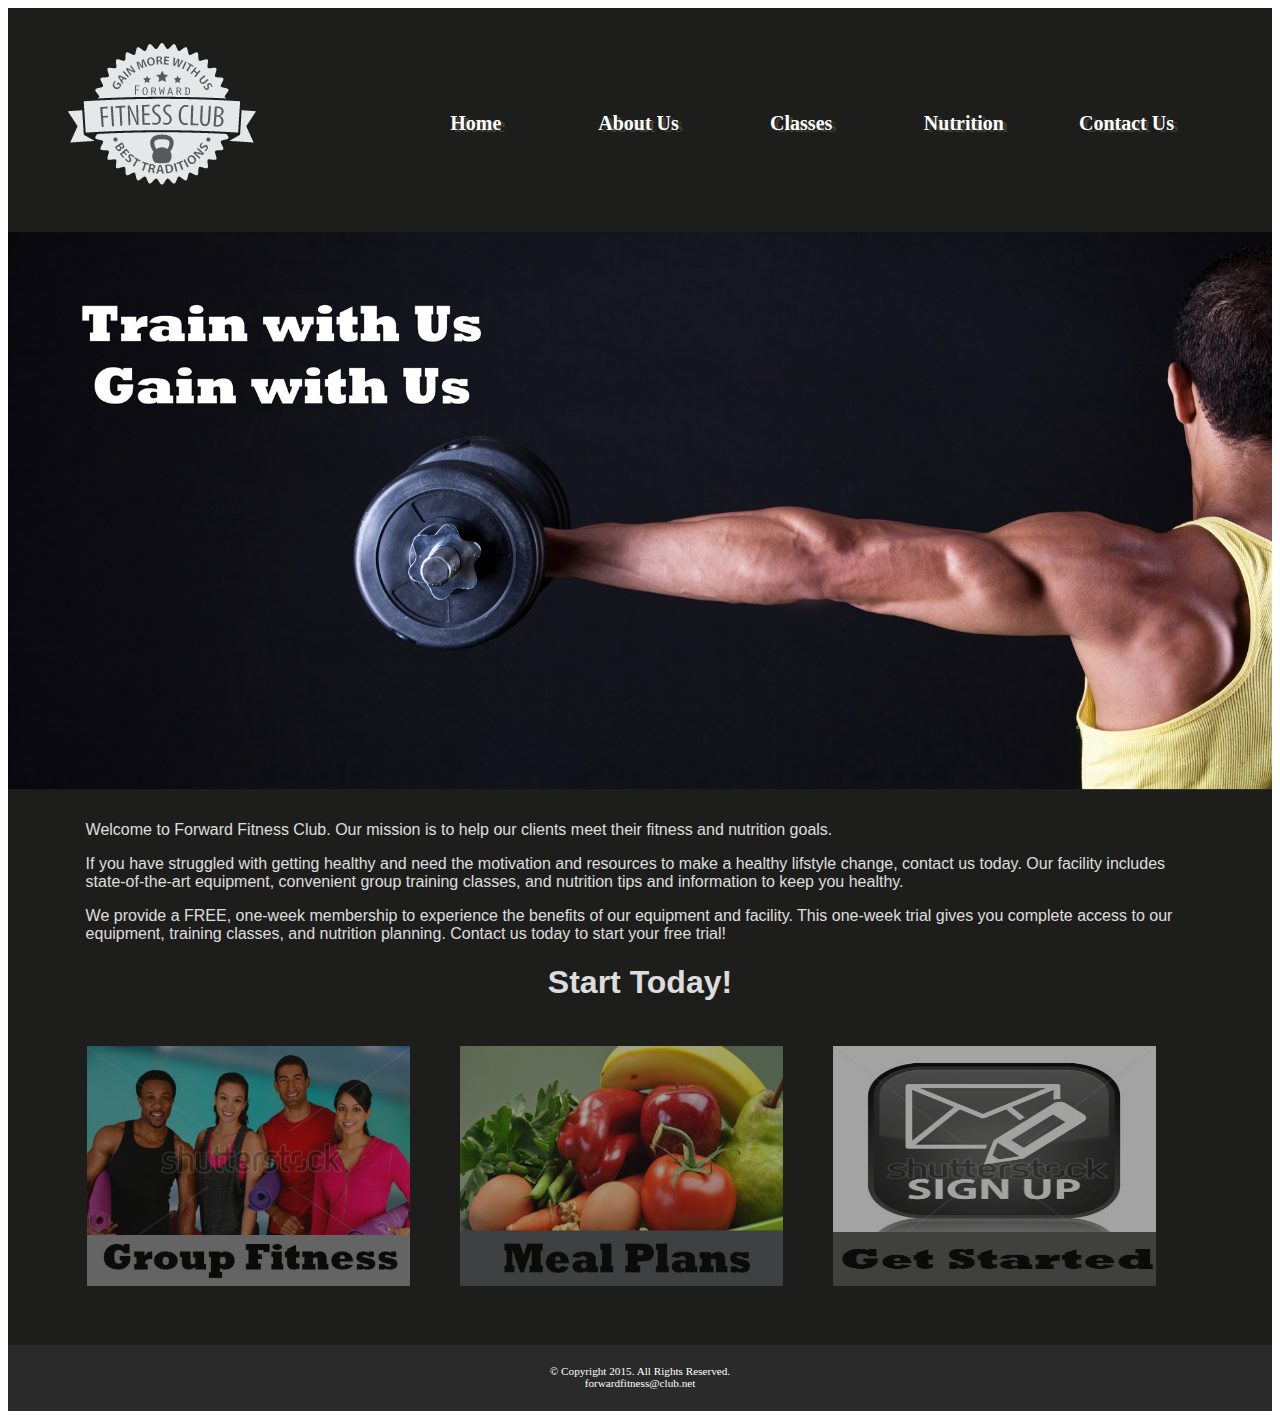
<file: index.html>
<!DOCTYPE html>
<!-- This template was created by Zachery Loftis ISM 5994 -->
<html lang="en">
<head>
	<link rel="stylesheet" href="css/styles.css">
	<title>Forward Fitness Club</title>
	<meta charset="utf-8">
	<meta name="viewport" content="width=device-width, initial-scale=1">
</head>
<body>


	<div id="container">
	
	
	<!-- Use the header area for the website name or Logo -->
	<header>
		<a href="index.html"><img src="images/ffc_logo.png" alt="Forward Fitness Club logo"></a>
	</header>
	
	<!-- Use the nav area to add hyperlinks to other pages within the website -->
	<nav>
		<ul>
			<li><a href="index.html">Home</a></li>
			<li><a href="about.html">About Us</a></li> 
			<li><a href="class.html">Classes</a></li> 
			<li><a href="nutrition.html">Nutrition</a></li> 
			<li><a href="contact.html">Contact Us</a></li> 
		</ul>
	</nav>
	
	<div id="banner" class="desktop">
		<img src="images/homeBanner.jpg" alt="home banner image">
	</div>
	

	<!-- Use the main area to add the main content of the webpage -->
	<main>
	
		<p>Welcome to Forward Fitness Club. Our mission is to help our clients meet their fitness and nutrition goals.</p>
	
		<div class="mobile">
		
			<h3>Free One-Week Trial Membership!</h3>
			<p><a href="tel: 8145559608">Call Us Today to Get Started</a></p>
			
			<h4>Fitness Club Hours:</h4>
			<p>Monday - Thursday: 6:00am - 6:00pm<br>
			Friday: 6:00 am - 4:00pm<br>
			Saturday: 8:00am - 6:00pm<br>
			Sunday: Closed</p>
			
		</div>
	
		<div class="desktop">
			<p>If you have struggled with getting healthy and need the motivation and resources to make a healthy lifstyle change, contact us today. Our facility includes state-of-the-art equipment, convenient group training classes, and nutrition tips and information to keep you healthy.</p>
	
			<p>We provide a FREE, one-week membership to experience the benefits of our equipment and facility. This one-week trial gives you complete access to our equipment, training classes, and nutrition planning. Contact us today to start your free trial!</p>
		
			<h1>Start Today!</h1>
			
			<figure>
				<a href="classes.html"><img src="images/group.jpg" alt="group fitness"></a>
				<a href="nutrition.html"><img src="images/nutrition.jpg" alt="good nutrition"></a>
				<a href="contact.html"><img src="images/signup.jpg" alt="sign up icon"></a>
			</figure>
		
		
		</div>
	</main>
	
	<!-- Use the footer area to add webpage footer content -->
	<footer> 
		&copy; Copyright 2015. All Rights Reserved. <br>
		<a href="mailto:forwardfitness@club.net">forwardfitness@club.net</a>
	</footer>

	</div>

</body>
</html>
</file>
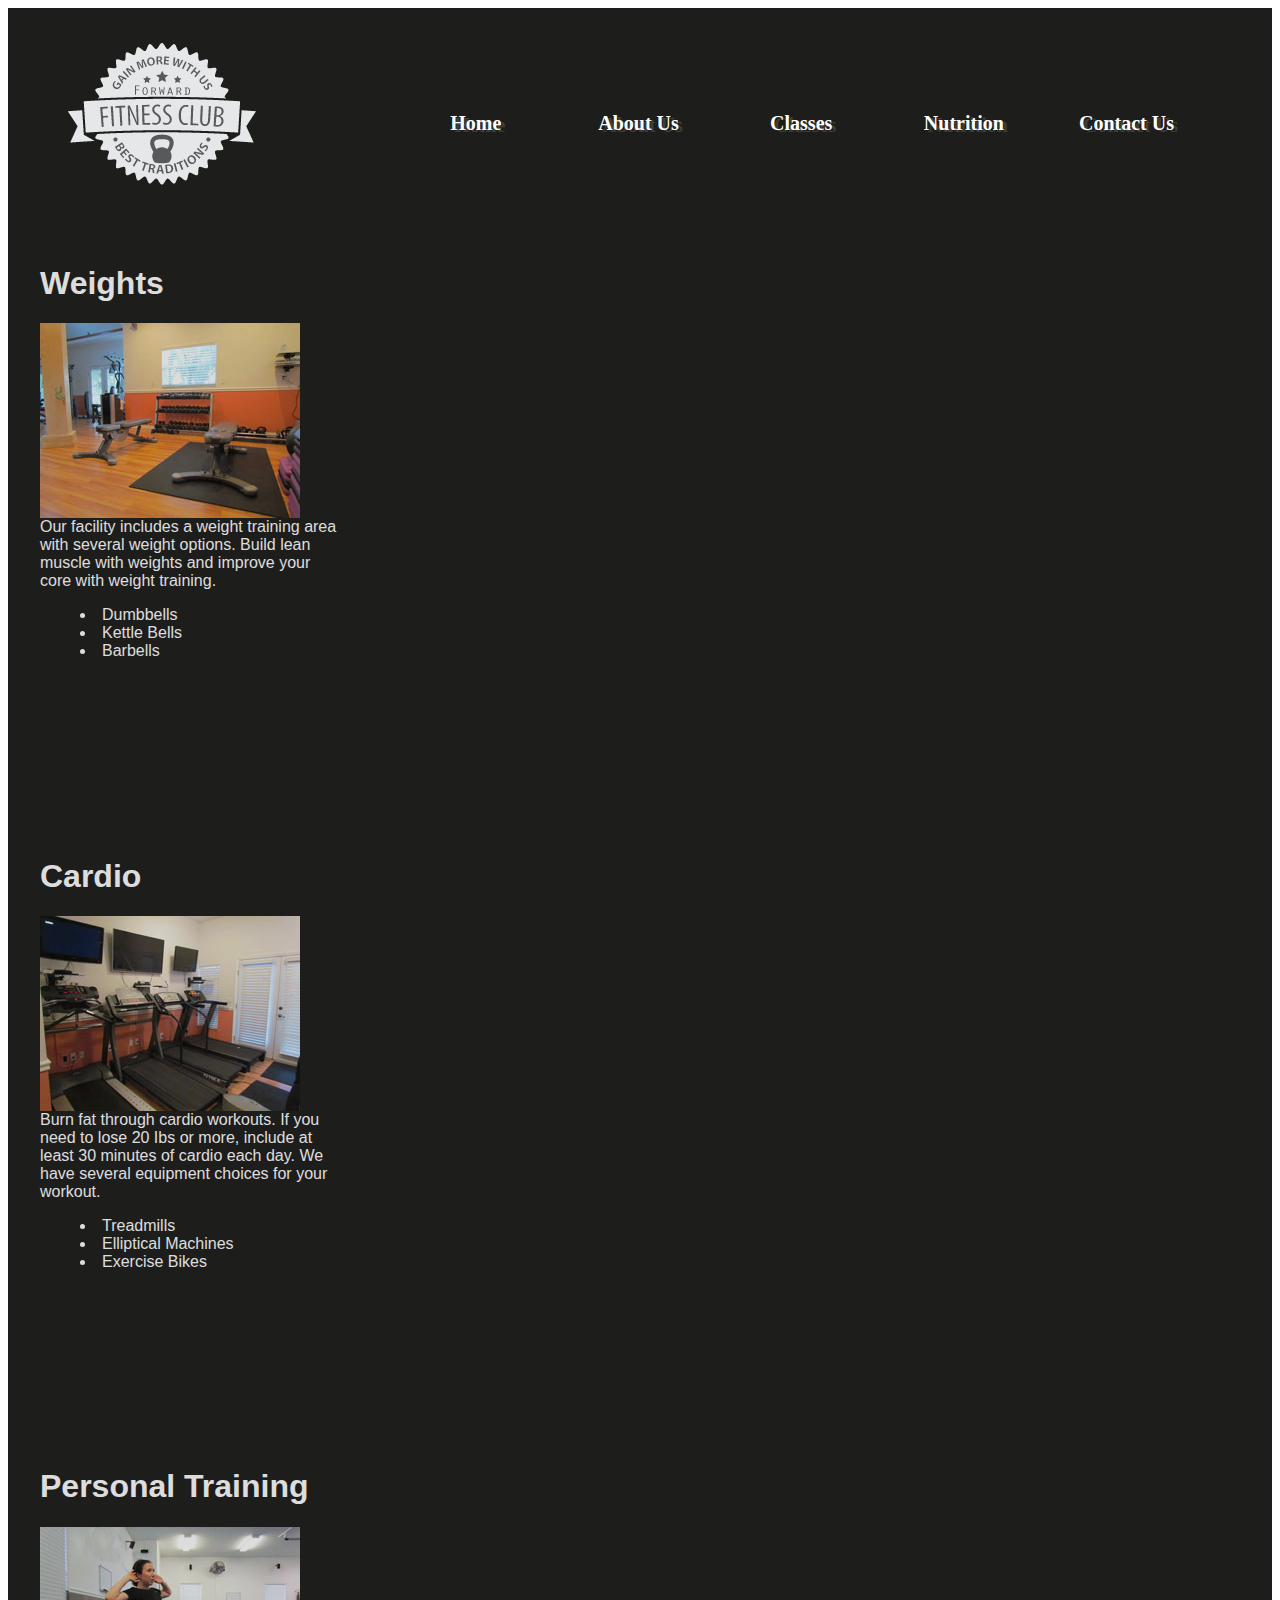
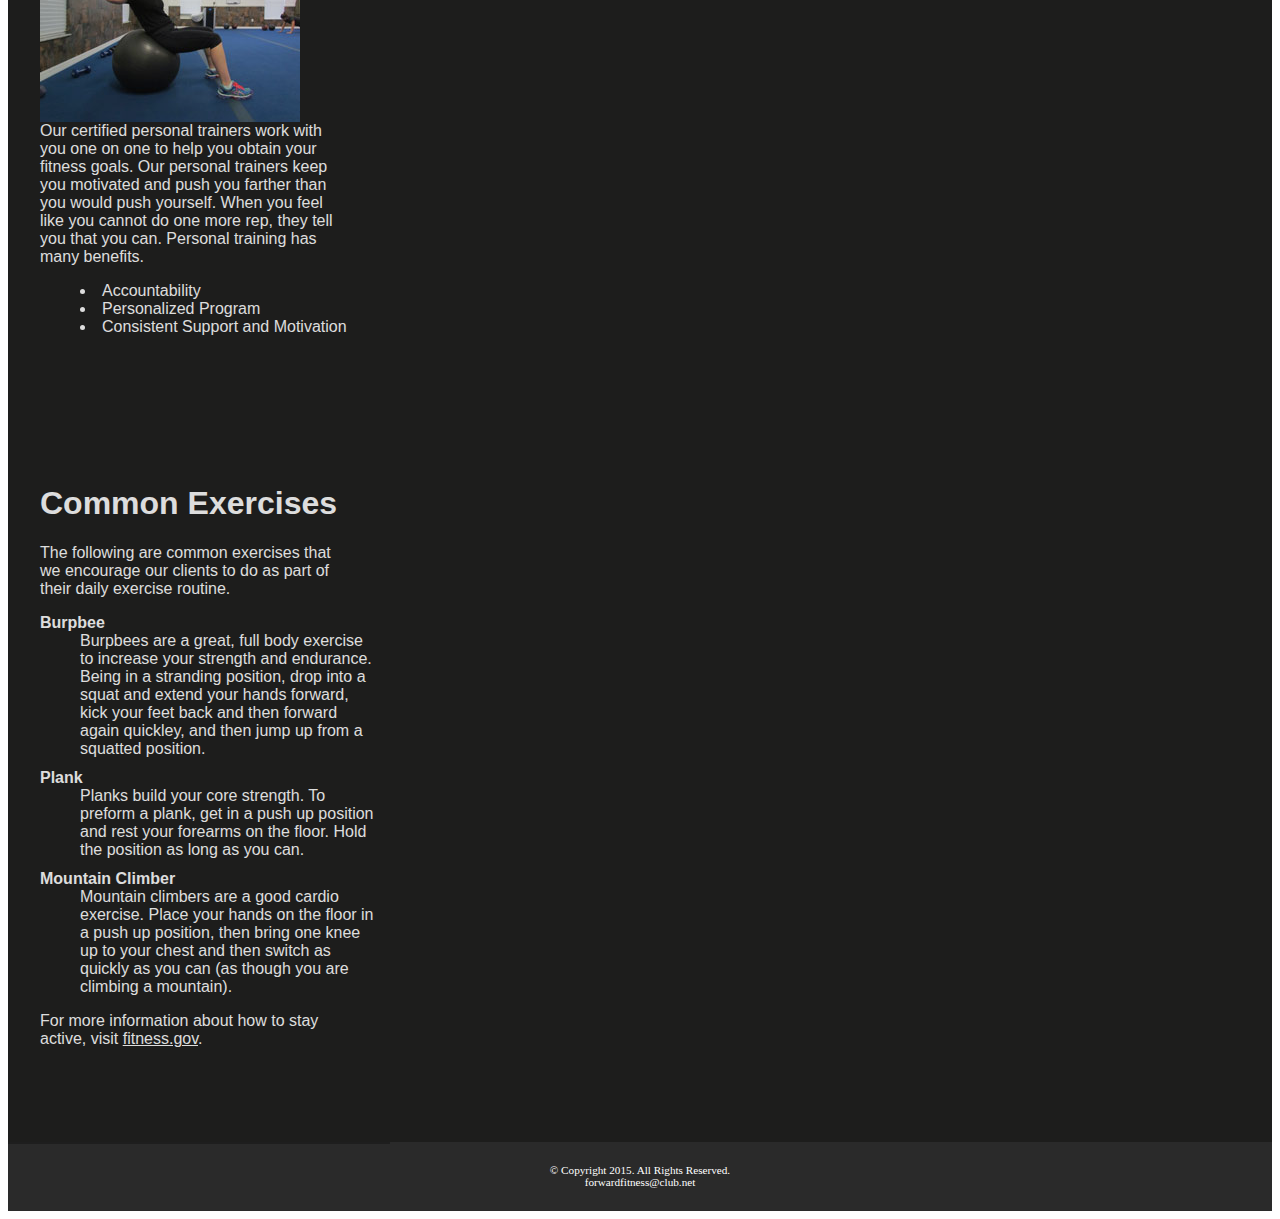
<file: about.html>
<!DOCTYPE html>
<!-- This template was created by Zachery Loftis ISM 5994 -->
<html lang="en">
<head>
	<link rel="stylesheet" href="css/styles.css">
	<title>Forward Fitness Club</title>
	<meta charset="utf-8">
	<meta name="viewport" content="width=device-width, initial-scale=1">
</head>
<body>

	<div id="container">
	
	<!-- Use the header area for the website name or Logo -->
	<header>
		<a href="index.html"><img src="images/ffc_logo.png" alt="Forward Fitness Club logo"></a>
	</header>
	
	<!-- Use the nav area to add hyperlinks to other pages within the website -->
	<nav>
		<ul>
			<li><a href="index.html">Home</a></li>
			<li><a href="about.html">About Us</a></li> 
			<li><a href="class.html">Classes</a></li> 
			<li><a href="nutrition.html">Nutrition</a></li> 
			<li><a href="contact.html">Contact Us</a></li> 
		</ul>
	</nav>
	
	<!-- Use the main area to add the main content of the webpage -->
	<main>
	
		<section>
		<h1>Weights</h1>
		<img class="equip" src="images/equipment1.jpg" alt="Weight Equipment" height="195" width="260">
		<p>Our facility includes a weight training area with several weight options. Build lean muscle with weights and improve your core with weight training.</p>
		<ul class="items">
			<li>Dumbbells</li>
			<li>Kettle Bells</li>
			<li>Barbells</li>
		</ul>
		</section>
		
		<section>
		<h1>Cardio</h1>
		<img class="equip" src="images/equipment2.jpg" alt="Cardio Equipment" height="195" width="260">
		<p>Burn fat through cardio workouts. If you need to lose 20 Ibs or more, include at least 30 minutes of cardio each day. We have several equipment choices for your workout.</p>
		<ul class="items">
			<li>Treadmills</li>
			<li>Elliptical Machines</li>
			<li>Exercise Bikes</li>
		</ul>
		</section>
		
		<section>
		<h1>Personal Training</h1>
		<img class="equip" src="images/equipment3.jpg" alt="Personal Training" height="195" width="260">
		<p>Our certified personal trainers work with you one on one to help you obtain your fitness goals. Our personal trainers keep you motivated and push you farther than you would push yourself. When you feel like you cannot do one more rep, they tell you that you can. Personal training has many benefits.</p>
		<ul class="items">
			<li>Accountability</li>
			<li>Personalized Program</li>
			<li>Consistent Support and Motivation</li>
		</ul>
		</section>
	
		<section class="tablet">
			<h1>Common Exercises</h1>
			<p>The following are common exercises that we encourage our clients to do as part of their daily exercise routine.</p>
			<dl>
				<dt>Burpbee</dt>
				<dd>Burpbees are a great, full body exercise to increase your strength and endurance. Being in a stranding position, drop into a squat and extend your hands forward, kick your feet back and then forward again quickley, and then jump up from a squatted position.
				</dd>
				
				<dt>Plank</dt>
				<dd>Planks build your core strength. To preform a plank, get in a push up position and rest your forearms on the floor. Hold the position as long as you can. 
				</dd>
				
				<dt>Mountain Climber</dt>
				<dd>Mountain climbers are a good cardio exercise. Place your hands on the floor in a push up position, then bring one knee up to your chest and then switch as quickly as you can (as though you are climbing a mountain).
				</dd>
			</dl>
		
		<p>For more information about how to stay active, visit <a href="http://www.fitness.gov/be-active/ways-to-be-active/">fitness.gov</a>.</p>
	
		</section>
	</main>
	
	<!-- Use the footer area to add webpage footer content -->
	<footer> 
		&copy; Copyright 2015. All Rights Reserved. <br>
		<a href="mailto:forwardfitness@club.net">forwardfitness@club.net</a>
	</footer>
	
	</div>
	
</body>
</html>
</file>
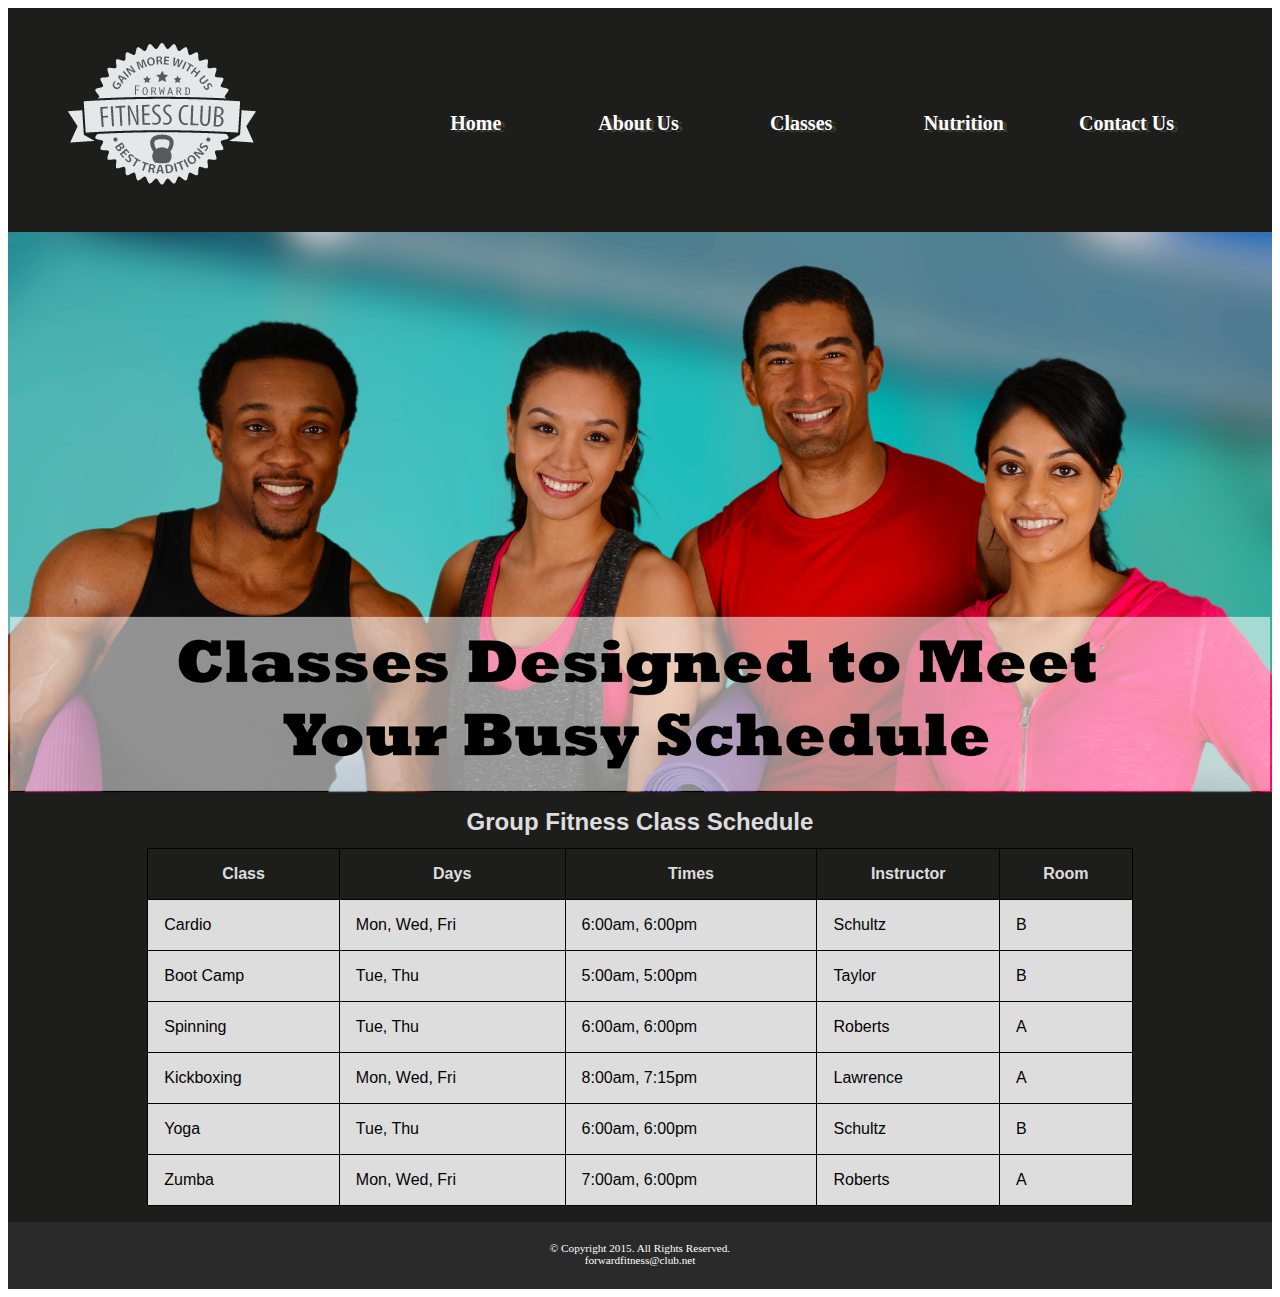
<file: class.html>
<!DOCTYPE html>
<!-- This template was created by Zachery Loftis ISM 5994 -->
<html lang="en">
<head>
	<link rel="stylesheet" href="css/styles.css">
	<title>Forward Fitness Club</title>
	<meta charset="utf-8">
	<meta name="viewport" content="width=device-width, initial-scale=1">
</head>
<body>

	<div id="container">
	
	<!-- Use the header area for the website name or Logo -->
	<header>
		<a href="index.html"><img src="images/ffc_logo.png" alt="Forward Fitness Club logo"></a>
	</header>
	
	<!-- Use the nav area to add hyperlinks to other pages within the website -->
	<nav>
		<ul>
			<li><a href="index.html">Home</a></li>
			<li><a href="about.html">About Us</a></li> 
			<li><a href="class.html">Classes</a></li> 
			<li><a href="nutrition.html">Nutrition</a></li> 
			<li><a href="contact.html">Contact Us</a></li> 
		</ul>
	</nav>
	<div id="bannerf" class="desktop">
		<img src="images/classesBanner.jpg" alt="class banner image">
	</div>
	
	<!-- Use the main area to add the main content of the webpage -->
	<main>
	
	<div class="mobile">
	
		<h3>Group Fitness Classes</h3>
		<p>Boot Camp: TR 5am &amp; 5pm</p>
		<p>Cardio: MWF 6am &amp; 6pm</p>
		<p>Kickboxing: MWF 8am &amp; 7:15pm</p>
		<p>Spinning: TR 6am &amp; 6pm</p>
		<p>Yoga: TR 6am &amp; 6pm</p>
		<p>Zumba: MWF 7am &amp; 6pm</p>
	
	</div>
	
	<div class="desktop">
		<table>
		<caption>Group Fitness Class Schedule</caption>
		<tr>
			<th>Class</th>
			<th>Days</th>
			<th>Times</th>
			<th>Instructor</th>
			<th>Room</th>
		</tr>
		<tr>
			<td>Cardio</td>
			<td>Mon, Wed, Fri</td>
			<td>6:00am, 6:00pm</td>
			<td>Schultz</td>
			<td>B</td>
		</tr>
		<tr>
			<td>Boot Camp</td>
			<td>Tue, Thu</td>
			<td>5:00am, 5:00pm</td>
			<td>Taylor</td>
			<td>B</td>
		</tr>
		<tr>
			<td>Spinning</td>
			<td>Tue, Thu</td>
			<td>6:00am, 6:00pm</td>
			<td>Roberts</td>
			<td>A</td>
		</tr>
		<tr>
			<td>Kickboxing</td>
			<td>Mon, Wed, Fri</td>
			<td>8:00am, 7:15pm</td>
			<td>Lawrence</td>
			<td>A</td>
		</tr>
		<tr>
			<td>Yoga</td>
			<td>Tue, Thu</td>
			<td>6:00am, 6:00pm</td>
			<td>Schultz</td>
			<td>B</td>
		</tr>
		<tr>
			<td>Zumba</td>
			<td>Mon, Wed, Fri</td>
			<td>7:00am, 6:00pm</td>
			<td>Roberts</td>
			<td>A</td>
		</tr>
		</table>
	
	</div>
	
	</main>
	
	<!-- Use the footer area to add webpage footer content -->
	<footer> 
		&copy; Copyright 2015. All Rights Reserved. <br>
		<a href="mailto:forwardfitness@club.net">forwardfitness@club.net</a>
	</footer>
	
	</div>
	
</body>
</html>
</file>
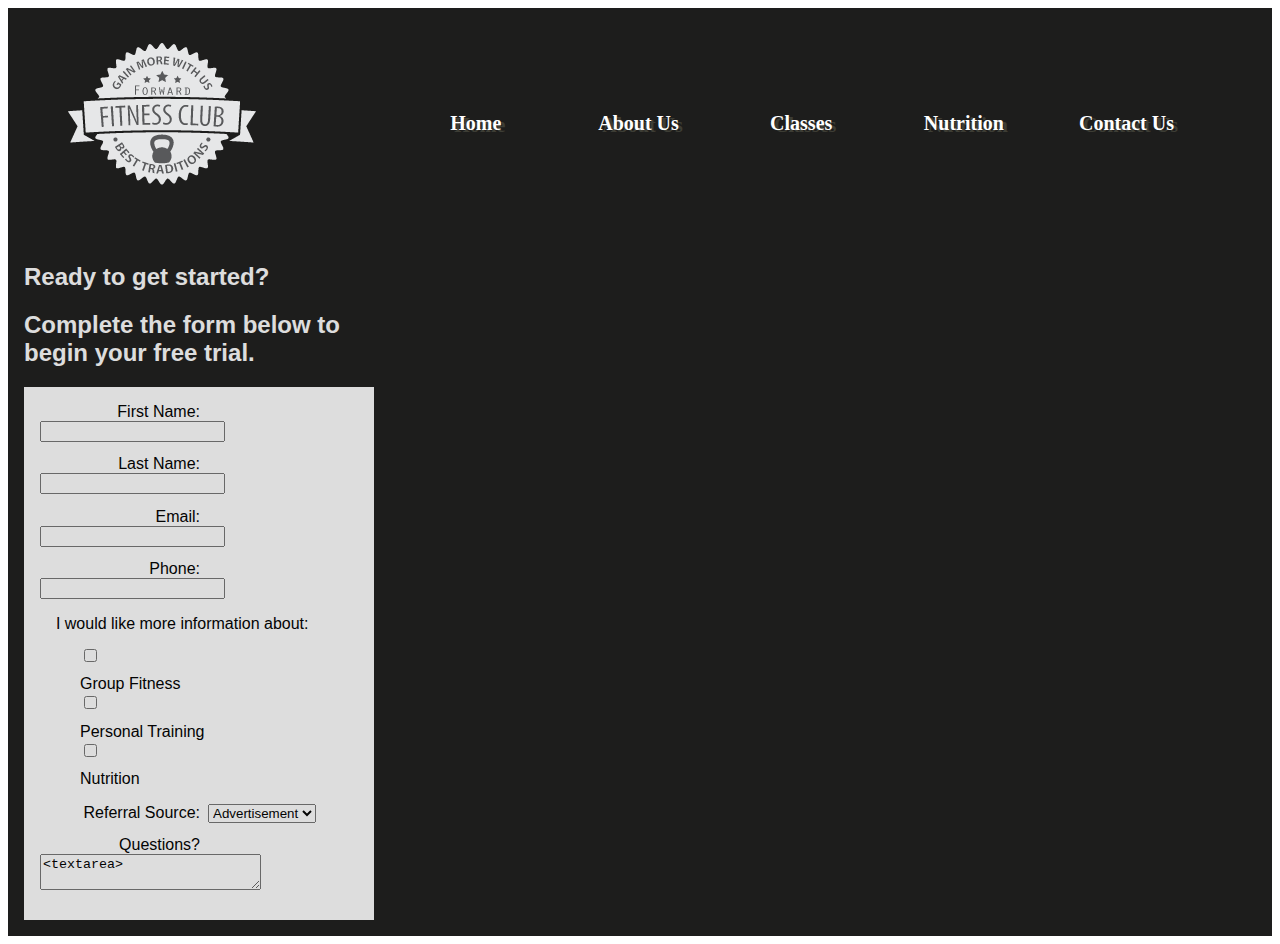
<file: contact.html>
<!DOCTYPE html>
<!-- This template was created by Zachery Loftis ISM 5994 -->
<html lang="en">
<head>
	<link rel="stylesheet" href="css/styles.css">
	<title>Forward Fitness Club</title>
	<meta charset="utf-8">
	<meta name="viewport" content="width=device-width, initial-scale=1">
</head>
<body>

	<div id="container">
	
	<!-- Use the header area for the website name or Logo -->
	<header>
		<a href="index.html"><img src="images/ffc_logo.png" alt="Forward Fitness Club logo"></a>
	</header>
	
	<!-- Use the nav area to add hyperlinks to other pages within the website -->
	<nav>
		<ul>
			<li><a href="index.html">Home</a></li>
			<li><a href="about.html">About Us</a></li> 
			<li><a href="class.html">Classes</a></li> 
			<li><a href="nutrition.html">Nutrition</a></li> 
			<li><a href="contact.html">Contact Us</a></li> 
		</ul>
	</nav>
	
	<!-- Use the main area to add the main content of the webpage -->
	<main>
	
		<h2>Ready to get started?</h2>
		<h2> Complete the form below to begin your free trial.</h2>
		
		<form>
			<label for="fName">First Name:</label>
			<input type="text" name="fName" id="fName">
		
			<label for="1Name">Last Name:</label>
			<input type="text" name="1Name" id="1Name">
			
			<label for="email">Email:</label>
			<input type="email" name="email" id="email">
			
			<label for="phone">Phone:</label>
			<input type="tel" name="phone" id="phone">
			
			<p>I would like more information about:</p>
			<ul>
				<li><input type="checkbox" name="grpfit" id="grpfit" value="grpfit" class="chxbx"> Group Fitness</li>
				<li><input type="checkbox" name="prtrain" id="prtrain" value="prtrain" class="chxbx"> Personal Training</li>
				<li><input type="checkbox" name="nutr" id="nutr" value="nutr" class="chxbx"> Nutrition</li>
			</ul>
			
			<label for="reference">Referral Source:</label>
			<select name="reference" id="reference">
				<option value="ad">Advertisement</option>
				<option value="friend">Friend</option>
				<option value="google">Google</option>
				<option value="social">Social Media</option>
				<option value="other">Other</option>
			</select>
			
			<label for="questions">Questions?</label>
			<textarea id="questions" name="questions" row="3" cols="25"><textarea>
		
			<input type="submit" id="submit" value="Submit" class="btn">
			<input type="reset" id="reset" value="Reset Form" class="btn">
		</form>
		
		<p>We are located at:<br>
			25743 Bloom Court<br>
			Locket, GA 85524</p>
			
		<p>Phone Number</p>
			<p><a class="mobile" href="tel:8145559608">(814) 555-9608</a><span class="desktop">(814) 555-9608</span></p>

		<p>Email Address</p>
		<p><a href="mailto:forwardfitness@club.net" class="contact">forwardfitness@club.net</a></p>
		<br><br>
		
	</main>
	
	<!-- Use the footer area to add webpage footer content -->
	<footer> 
		&copy; Copyright 2015. All Rights Reserved. <br>
		<a href="mailto:forwardfitness@club.net">forwardfitness@club.net</a>
	</footer>
	
	</div>
	
</body>
</html>
</file>
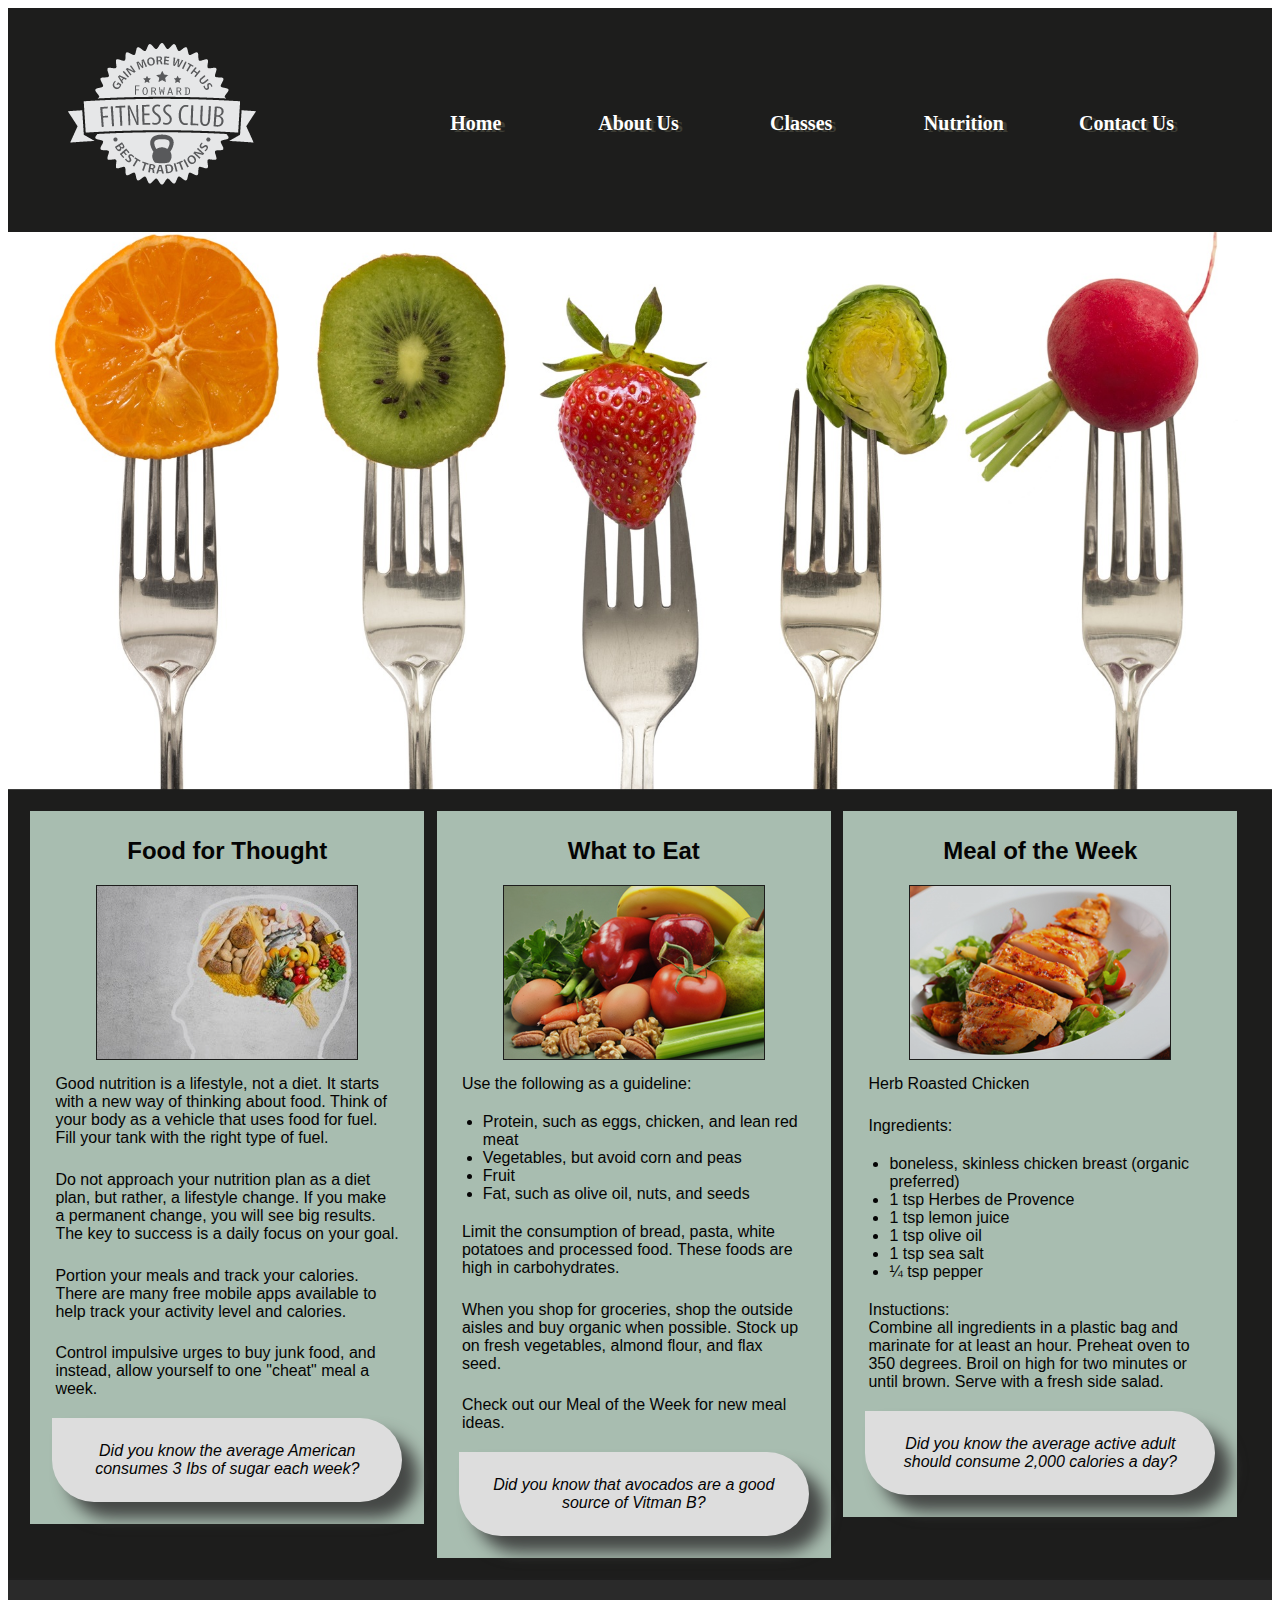
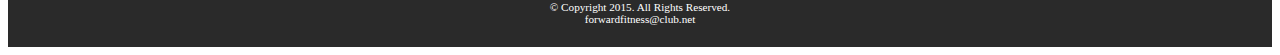
<file: nutrition.html>
<!DOCTYPE html>
<!-- This template was created by Zachery Loftis ISM 5994 -->
<html lang="en">
<head>
	<link rel="stylesheet" href="css/styles.css">
	<title>Forward Fitness Club</title>
	<meta charset="utf-8">
	<meta name="viewport" content="width=device-width, initial-scale=1">
</head>
<body>

	<div id="container">
	
	<!-- Use the header area for the website name or Logo -->
	<header>
		<a href="index.html"><img src="images/ffc_logo.png" alt="Forward Fitness Club logo"></a>
	</header>
	
	<!-- Use the nav area to add hyperlinks to other pages within the website -->
	<nav>
		<ul>
			<li><a href="index.html">Home</a></li>
			<li><a href="about.html">About Us</a></li> 
			<li><a href="class.html">Classes</a></li> 
			<li><a href="nutrition.html">Nutrition</a></li> 
			<li><a href="contact.html">Contact Us</a></li> 
		</ul>
	</nav>
	
	<div id="banner" class="desktop">
		<img src="images/nutritionBanner.jpg" alt="nutrition banner image">
	</div>
	
	<!-- Use the main area to add the main content of the webpage -->
	<main>
	
		<article>
			<h2>Food for Thought</h2>
			<img src="images/nutrition1.jpg" alt="food for thought image" class="desktop">
			<p>Good nutrition is a lifestyle, not a diet. It starts with a new way of thinking about food. Think of your body as a vehicle that uses food for fuel. Fill your tank with the right type of fuel.</p>
			<p>Do not approach your nutrition plan as a diet plan, but rather, a lifestyle change. If you make a permanent change, you will see big results. The key to success is a daily focus on your goal.</p>
			<p>Portion your meals and track your calories. There are many free mobile apps available to help track your activity level and calories.</p>
			<p>Control impulsive urges to buy junk food, and instead, allow yourself to one "cheat" meal a week.</p>
			<aside>Did you know the average American consumes 3 Ibs of sugar each week?</aside>
		</article>
		
		<article>
		<h2>What to Eat</h2>
			<img src="images/nutrition2.jpg" alt="food image" class="desktop">
			<p>Use the following as a guideline:</p>
			<ul>
				<li>Protein, such as eggs, chicken, and lean red meat</li>
				<li> Vegetables, but avoid corn and peas</li>
				<li>Fruit</li>
				<li>Fat, such as olive oil, nuts, and seeds</li>
			</ul>
			<p>Limit the consumption of bread, pasta, white potatoes and processed food. These foods are high in carbohydrates.</p>
			<p>When you shop for groceries, shop the outside aisles and buy organic when possible. Stock up on fresh vegetables, almond flour, and flax seed.</p>
			<p>Check out our Meal of the Week for new meal ideas.</p>
			<aside>Did you know that avocados are a good source of Vitman B?</aside>
		</article>
		
		<article>
				<h2>Meal of the Week</h2>
				<img src="images/nutrition3.jpg" alt="herb roasted chicken image" class="desktop">
				<p>Herb Roasted Chicken</p>
				<p>Ingredients:</p>
				<ul>
					<li>boneless, skinless chicken breast (organic preferred)</li>
					<li>1 tsp Herbes de Provence</li>
					<li>1 tsp lemon juice</li>
					<li>1 tsp olive oil</li>
					<li>1 tsp sea salt</li>
					<li>&frac14; tsp pepper</li>
				</ul>
				<p>Instuctions:<br>
				Combine all ingredients in a plastic bag and marinate for at least an hour. Preheat oven to 350 degrees. Broil on high for two minutes or until brown. Serve with a fresh side salad.</p>
				<aside>Did you know the average active adult should consume 2,000 calories a day?</aside>
		</article>		
	</main>
	
	<!-- Use the footer area to add webpage footer content -->
	<footer> 
		&copy; Copyright 2015. All Rights Reserved. <br>
		<a href="mailto:forwardfitness@club.net">forwardfitness@club.net</a>
	</footer>
	
	</div>
	
</body>
</html>
</file>
<file: css/styles.css>
/* Style sheet created by: Zachery Loftis 5994 */

body {
	background-color: #1D1D1C;
}

img {
	max-width: 100%
}

/*Styles for Mobile Layout */

#container {
	width: 100%;
	margin-left: auto;
	margin-right: auto;
}


header {
	text-align: center;
}

nav {
	font-family: Georgia, "Times New Roman", serif;
	font-size: 1.25em;
	font-weight: bold;
	text-align: center;
	margin-top: -1.5em;
}

nav ul {
	padding: 0;
	margin-top: 0.5em;
	margin-bottom: 0.5em;
}

nav li {
	background-color: #9D9D93;
	border-radius: 2em;
	list-style-type: none;
	margin: 0.3em;
	padding: 0.4em;
}

nav li a {
	color: #FFFFFF;
	text-decoration: none;
}

.mobile {
	display: inline;
}

.desktop {
	display: none;
}

main {
	display: block;
	background-color: #FFFFFF;
	font-family: Verdana, Arial, sans-serif;
	font-size: 1em;
	margin-top: 0.5em;
	padding: 1em;
	border-radius: 2em 0 2em 0;
	opacity: 0.85;
}

main a {
	background-color: #9D9D93;
	border-radius: 1em;
	color: #FFFFFF;
	font-weight: bold;
	padding: 0.5em;
	text-decoration: none;
}

footer {
	font-size: .70em;
	text-align: center;
	margin-top: 2em;
	color: #FFFFFF;
}

footer a {
	color: #FFFFFF;
	text-decoration:none;
}

.tablet {
	display: none;
}

.equip {
	display: none;
}

aside {
	font-style: italic;
}

input, select, textarea {
	display: block;
	margin-bottom: 1em;
}

label {
	display: block;
}

form ul {
	list-style-type: none;
}

.chkbx {
	display: inline-block;
}

/* Tablet rules */
@media only screen and (min-width: 660px) {

	nav li {
		display: inline;
		float: left;
		margin-left: 1%;
		margin-right: 1%;
		padding-left: 0;
		padding-right: 0;
		width: 18%; 
		white-space: nowrap;
		border-radius: 0;
		background-color: transparent;
	}

	main {
		clear: left;
		margin-top: -0.3em;
		border-radius: 0;
		overflow: auto;
	}

	.mobile {
		display: none;
	}

	.desktop {
		display: inline;
	}

	.equip {
		display: inline;
		float: left;
		margin-right: 1.5em;
		}
	
	.items {
		display:block;
		list-style-position: inside;
	}
	
	.tablet {
		display: block;
		margin-top: -3em;
		margin-bottom: -1em;
	}
	
	dt {
		font-weight:bold;
		margin-top: 0.7em;
	}
	
	h1 {
		text-align: center;
	}
	
	figure img {
		background-color: #1D1D1C;
		display: inline;
		height: 8em;
		width: 28%;
		margin: 1%;
		padding: 1%;
	}
	
	figure a {
		background-color: transparent;
		padding: 0;
		text-decoration: none;
	}	
	
	section {
		padding-bottom: 3em;
	}
	
	section h1 {
		text-align: left;
	}
	
	section a {
		background-color: transparent;
		color: #1D1D1C;
		font-weight: normal;
		padding: 0;
		text-decoration: underline;
	}
	
	.contact {
		background-color: transparent;
		color: #1D1D1C;
		padding: 0;
		text-decoration: underline;
	}
	
	article {
		background-color: #C1D9CA;
		float: left;
		margin: 0.5%;
		padding: 0.5%;
		text-align:center;
		width:31%;
	}
	
	main article img {
		border: solid 0.1em #1D1D1C;
		margin-left: auto;
		margin-right: auto;
	}
	
	main article p {
		color: #000000;
		margin-top: 2%;
		padding: 1%;
		text-align: left;
	}
	
	main article ul {
		text-align: left;
	}
	
	aside {
		background-color: #FFFFFF;
		border-radius: 0 5em 5em 5em;
		box-shadow: 1em 1em 1em #4C4F4D;
		padding: 1.5em;
		margin: 1em;
	}
	
	table {
		border: 0.1em solid #000000;
		border-collapse: collapse;
		margin-left: auto;
		margin-right: auto;
		width: 100%;
	}
	
	th, td {
		border: 0.1em solid #000000;
		padding: 1em;
	}
	
	th {
		background-color: #1D1D1C;
		color: #FFFFFF;
	}
	
	caption {
		font-size: 1.5em;
		font-weight: bold;
		padding-bottom: 0.5em;
	}
	
	label {
		float: left;
		padding-right: 0.5em;
		text-align: right;
		width: 10em;
	}
	
	.btn {
		margin-left: 12em;
	}
}
/* Desktop rules*/
@media only screen and (min-width: 830px) {
	
	#container {
		background-color: #1D1D1C;
	}
	
	header {
		text-align: left;
	}
	
	nav {
		float: right;
		margin-top: -7em;
		margin-right: 3em;
		margin-bottom: 0;
		width: 65%;
	}
	
	nav ul {
		margin: 0;
		padding-left: 0.50%;
		padding-right: 0.50%;
	}
	
	nav li {
		margin-left: 0;
		margin-right: 0;
		padding: 0%;
		width: 20%;
	}
	
	nav li a {
		display: inline-block;
		padding: 0.7em;
		text-shadow: 0.2em 0.1em #3D3D35;
	}
	
	nav li a:link {
		color: #FFFFFF;
	}
	
	nav li a:visited {
		color: #CCCCFF;
	}
	
	nav li a:hover {
		color: #9D9D93;
		font-style: italic;
	}
	
	body {
		background-color: #FFFFFF;
	}
	
	main {
		background-color: #1D1D1C;
	}
	
	main p {
		color: #FFFFFF;
		margin-left: auto;
		margin-right: auto;
		width: 90%;
	}
	
	main h2 {
		color: #FFFFFF
	}
		
	h1 {
		color: #FFFFFF;
	}
	
	figure img {
		height: 15em;
		opacity: 0.7;
	}
	
	figure img:hover {
		opacity: 1;
	}
	
	footer {
		background-color: #2A2A2A;
		margin-top: -0.2em;
		padding: 2em;
	}
	
	.items {
		margin-bottom: 6em;
	}
	
	section {
		color: #FFFFFF;
		margin-left: 1em;
		padding-bottom: 5em;
	}
	
	section a {
		color: #FFFFFF;
	}
	
	section p {
		margin-left: 0;
	}
	
	.contact {
		color: #FFFFFF;
	}
	
	main article h2 {
		color: #000000;
	}
	
	table {
		background-color: #FFFFFF;
		width: 80%;
	}
	
	caption {
		color: #FFFFFF;
	}
	
	form {
		background-color: #FFFFFF;
		padding: 1em;
	}
	
	form p {
		color: #000000;
	}
}
</file>
